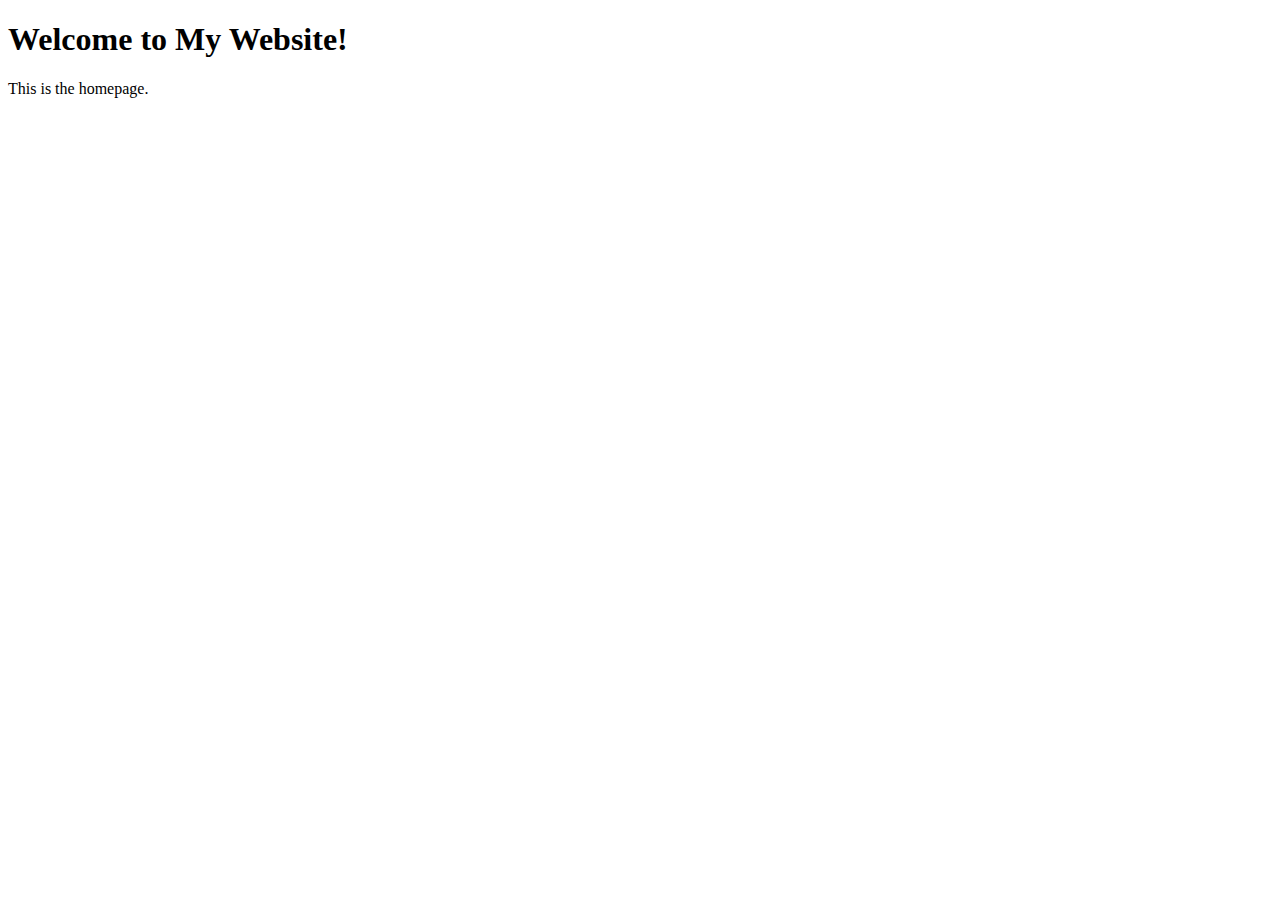
<file: index.html>
<!DOCTYPE html>
<html lang="en">
<head>
  <meta charset="UTF-8">
  <title>My Homepage</title>
</head>
<body>
  <h1>Welcome to My Website!</h1>
  <p>This is the homepage.</p>
</body>
</html>

<!--For website homepage is the description-->

<!--Login, Profile, detection, community page-->
</file>
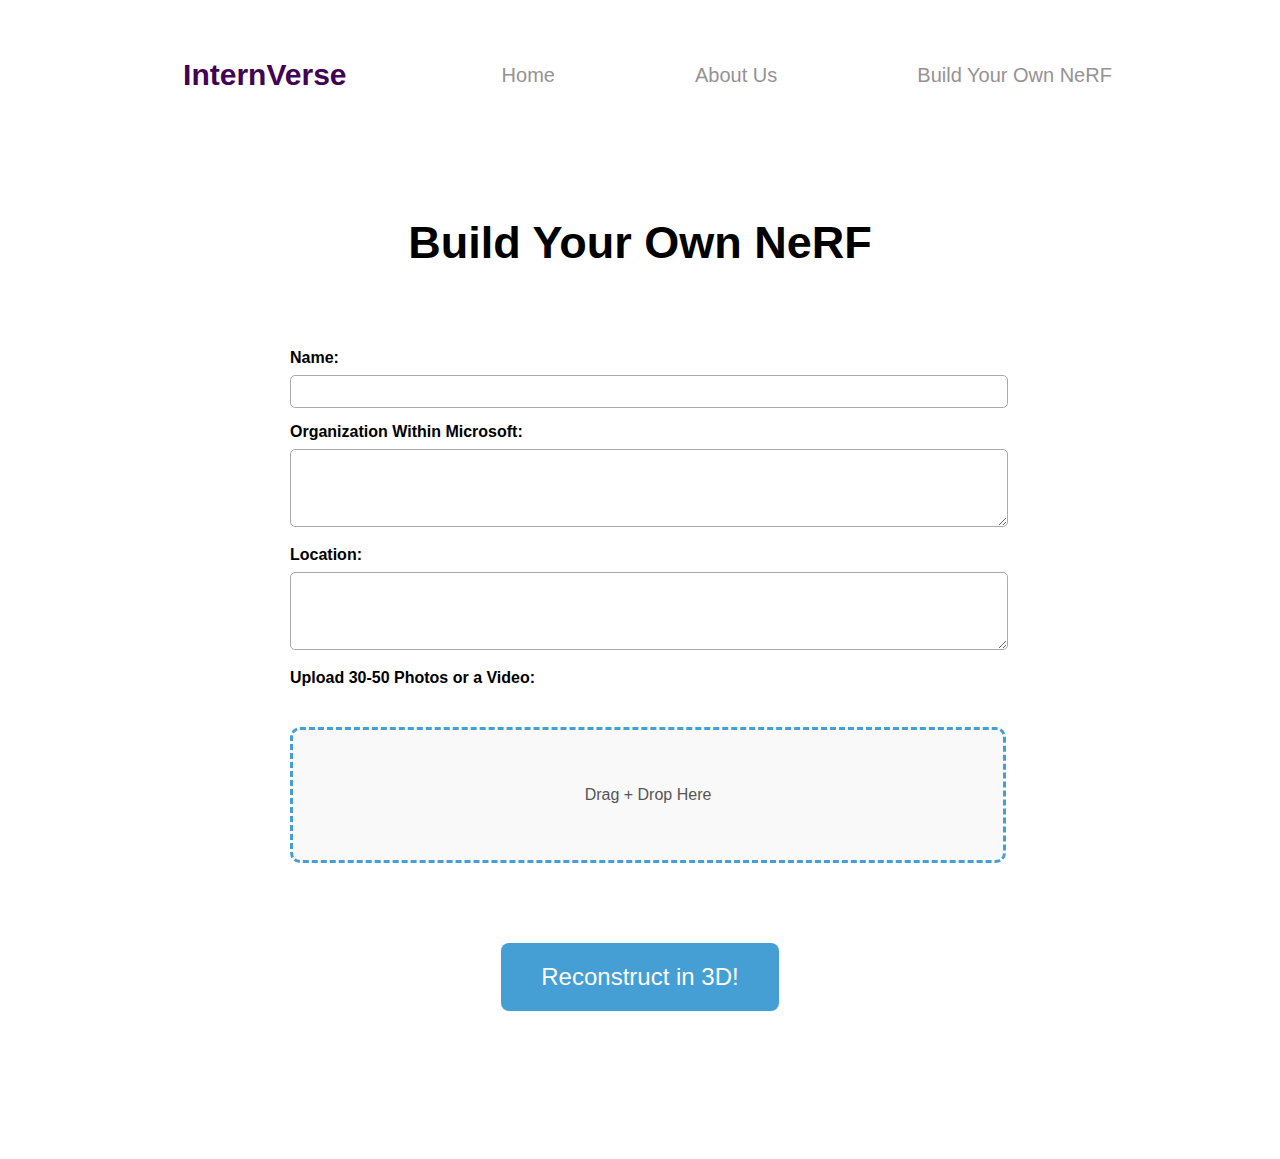
<file: buildyourown.html>
<!DOCTYPE html>
<html>
<head>
  <style>
    nav {
      padding: 20px;;
      color: rgb(150, 146, 146);
      margin: 0 15px;
      display: flex;
      align-items: center;
      font-family: 'Segoe UI', Tahoma, Geneva, Verdana, sans-serif, sans-serif;
      font-size: 20px;
      justify-content: space-evenly;
    }

    nav a {
  text-decoration: none; /* removes underline */
  color: rgb(150, 146, 146); /* sets the text color */
  margin: 0 15px;
  transition: color 0.3s ease;
  justify-content: center;
}

nav a:hover {
  color: #ffffff; /* changes color on hover */

}
nav .logo{
  color: rgb(65, 1, 84);
  margin: 30px;
  font-weight: bold;
}

  </style>

    <nav>
      <h2 class="logo">InternVerse</h2> 
      <a href="index.html">Home</a>
       <a href="aboutus.html">About Us</a>
      <a href="buildyourown.html">Build Your Own NeRF</a>
    </nav>


  <main>
    <div style="height: 30px;"></div>
    <style>
      h3  {
        text-align: center;
        color: #000000;
        font-size: 45px;
        font-family: 'Segoe UI', Tahoma, Geneva, Verdana, sans-serif, sans-serif;
      }
    </style>
    <h3>
      Build Your Own NeRF
    </h3>

  <!--Form for user input-->
  <style>
    form {
      width: 700px;
      margin: 50px auto;
      padding: 20px;
      border: 10px solid #ffffff;
      border-radius: 30px;
      background-color: white;
      font-family: 'Segoe UI', sans-serif;
    }

    label {
      display: block;
      margin-bottom: 8px;
      font-weight: bold;
    }

    input, textarea, select {
      width: 100%;
      padding: 8px;
      margin-bottom: 15px;
      border: 1px solid #aaa;
      border-radius: 5px;
    }

    button {
      background-color: #459ed4;
      color: white;
      padding: 10px 15px;
      border: none;
      border-radius: 5px;
      cursor: pointer;
    }

    button:hover {
      background-color: #005A9E;
    }
  </style>
</head>
<body>
<form action="submit.html" method="post" enctype="multipart/form-data">
  <label for="name">Name:</label>
  <input type="text" id="name" name="name" required>
  
  <label for="organization">Organization Within Microsoft:</label>
  <textarea id="organization" name="organization" rows="4" required></textarea>
  
  <label for="location">Location:</label>
  <textarea id="location" name="location" rows="4"></textarea>

  <label for="Upload">Upload 30-50 Photos or a Video:</label>
  <div class="drop-zone" id="dropZone">
    <p>Drag + Drop Here</p>
    <input type="file" id="fileInput" name="media" multiple accept="image/*,video/*" style="display: none;">
  </div>

  <div class="preview" id="preview"></div>
<button type="button" id="reconstructBtn">Reconstruct in 3D!</button>

<script>
  document.getElementById('reconstructBtn').addEventListener('click', function() {
    window.location.href = 'result.html';
  });
</script>

</form>

<style>
  .drop-zone {
    width: 90%;
    max-width: 800px;
    margin: 40px auto;
    padding: 40px;
    border: 3px dashed #459ed4;
    border-radius: 10px;
    text-align: center;
    font-family: 'Segoe UI', sans-serif;
    color: #555;
    background-color: #f9f9f9;
  }
  .drop-zone.dragover {
    background-color: #e0f7ff;
    border-color: #005A9E;
  }
  .preview {
    display: flex;
    flex-wrap: wrap;
    justify-content: center;
    gap: 10px;
    margin-top: 10px;
  }
  .preview img, .preview video {
    width: 150px;
    height: 150px;
    object-fit: cover;
    border: 2px solid #ccc;
    border-radius: 8px;
  }
</style>

<script>
  const dropZone = document.getElementById('dropZone');
  const fileInput = document.getElementById('fileInput');
  const preview = document.getElementById('preview');

  dropZone.addEventListener('click', () => fileInput.click());

  dropZone.addEventListener('dragover', (e) => {
    e.preventDefault();
    dropZone.classList.add('dragover');
  });

  dropZone.addEventListener('dragleave', () => {
    dropZone.classList.remove('dragover');
  });

  dropZone.addEventListener('drop', (e) => {
    e.preventDefault();
    dropZone.classList.remove('dragover');
    handleFiles(e.dataTransfer.files);
  });

  fileInput.addEventListener('change', () => {
    handleFiles(fileInput.files);
  });

 function handleFiles(files) {
  const fileArray = Array.from(files).slice(0, 50); // Limit to 50
  preview.innerHTML = ''; // Clear previous previews

  fileArray.forEach(file => {
    if (file.type.startsWith('image/')) {
      const reader = new FileReader();
      reader.onload = (e) => {
        const img = document.createElement('img');
        img.src = e.target.result;
        preview.appendChild(img);
      };
      reader.readAsDataURL(file);
    } else if (file.type.startsWith('video/')) {
      const reader = new FileReader();
      reader.onload = (e) => {
        const video = document.createElement('video');
        video.src = e.target.result;
        video.controls = true;
        preview.appendChild(video);
      };
      reader.readAsDataURL(file);
    }
  });

  // Save the first uploaded file as a Data URL for result.html
  if (fileArray.length > 0) {
    const firstFile = fileArray[0];
    const reader = new FileReader();
    reader.onload = (e) => {
      localStorage.setItem('uploadedMedia', e.target.result);
      localStorage.setItem('uploadedMediaType', firstFile.type);
    };
    reader.readAsDataURL(firstFile);
  }
}
</script>


<div style="height: 20px;"></div>

    <style>
  button {
    display: block;
    margin: 40px auto; /* centers the button horizontally and adds vertical spacing */
    padding: 20px 40px; /* increases size */
    font-size: 24px; /* makes text bigger */
    font-family: 'Segoe UI', Tahoma, Geneva, Verdana, sans-serif;
    background-color: #459ed4;
    color: white;
    border: none;
    border-radius: 8px;
    cursor: pointer;
  }

  button:hover {
    background-color: #b9b9b9;
  }
</style>
</div>
</body>
</html>
</file>
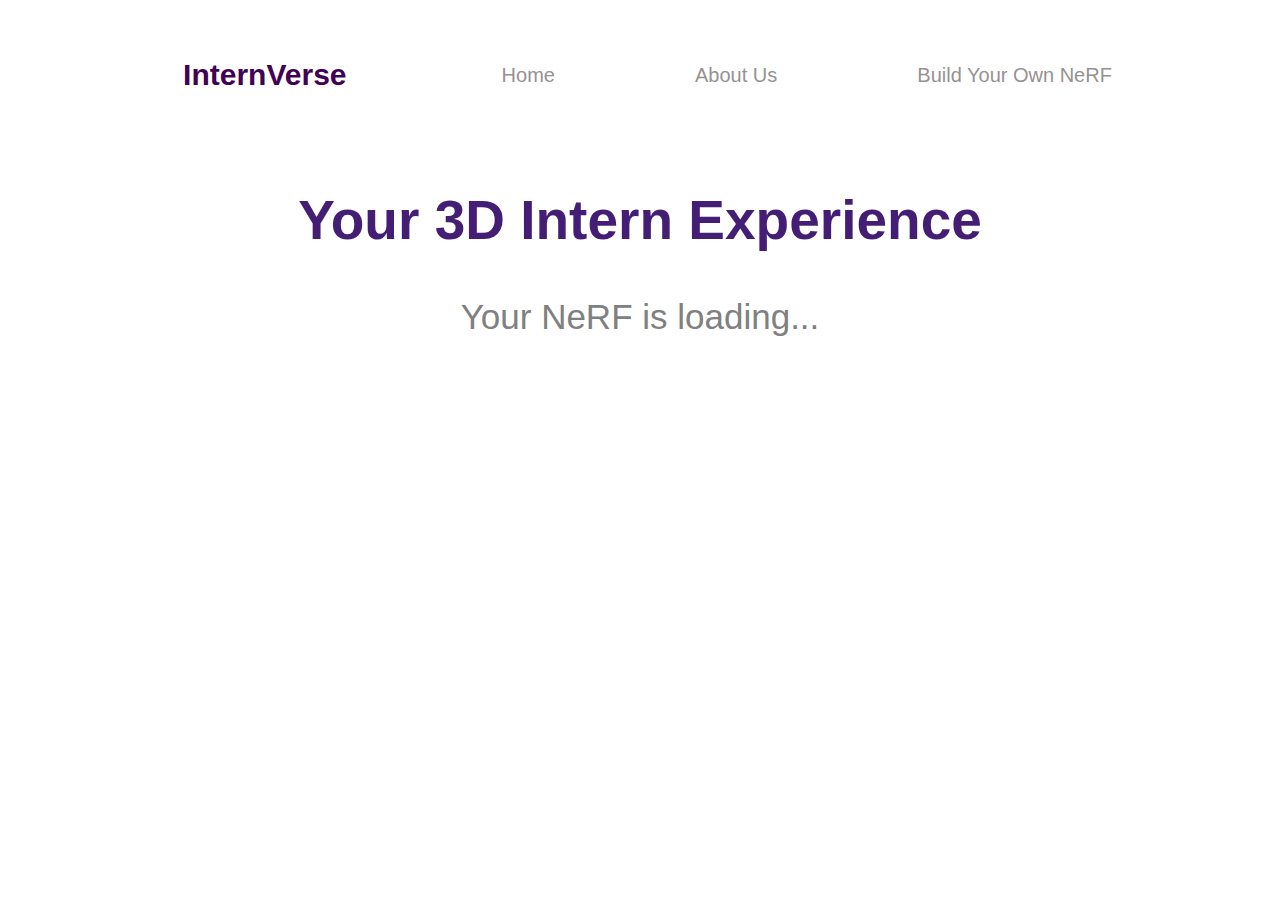
<file: result.html>
<!DOCTYPE html>
<html>
<head>
  <style>
    nav {
      padding: 20px;;
      color: rgb(150, 146, 146);
      margin: 0 15px;
      display: flex;
      align-items: center;
      font-family: 'Segoe UI', Tahoma, Geneva, Verdana, sans-serif, sans-serif;
      font-size: 20px;
      justify-content: space-evenly;
    }

    nav a {
  text-decoration: none; /* removes underline */
  color: rgb(150, 146, 146); /* sets the text color */
  margin: 0 15px;
  transition: color 0.3s ease;
  justify-content: center;
}

nav a:hover {
  color: #ffffff; /* changes color on hover */

}
nav .logo{
  color: rgb(65, 1, 84);
  margin: 30px;
  font-weight: bold;
}

  </style>

    <nav>
      <h2 class="logo">InternVerse</h2> 
      <a href="index.html">Home</a>
       <a href="aboutus.html">About Us</a>
      <a href="buildyourown.html">Build Your Own NeRF</a>
    </nav>

<!-- End of nav-->


<title>Your Intern Experience in 3D!</title>
  <style>
    #videoContainer {
      display: flex;
      justify-content: center;
      margin-top: 40px;
    }
  </style>
</head>
<body>
  
  <b> <h2 style="text-align:center; font-family: 'Segoe UI', Tahoma, Geneva, Verdana, sans-serif; color: rgb(67, 30, 116); font-size: 55px;">Your 3D Intern Experience</h2><b>
  <div id="loadingMessage" style="font-weight: normal; text-align: center; font-family: 'Segoe UI', Tahoma, Geneva, Verdana, sans-serif; color: gray; font-size: 35px">Your NeRF is loading...</div>
  <div id="videoContainer"></div>

  <script>
  const mediaData = localStorage.getItem('uploadedMedia');
  const mediaType = localStorage.getItem('uploadedMediaType');
  const loadingMessage = document.getElementById('loadingMessage');
  const videoContainer = document.getElementById('videoContainer');

  function showMedia() {
    if (mediaData && mediaType) {
      const wrapper = document.createElement('div');
      wrapper.className = 'video-border';

      if (mediaType.startsWith('image/')) {
        const img = document.createElement('img');
        img.src = mediaData;
        img.style.width = '1000px';
        img.style.borderRadius = '18px';
        img.style.background = '#f9f8ff';
        img.onload = function() {
          loadingMessage.style.display = 'none';
        };
        wrapper.appendChild(img);
      } else if (mediaType.startsWith('video/')) {
        const video = document.createElement('video');
        video.src = mediaData;
        video.controls = true;
        video.style.width = '1000px';
        video.oncanplaythrough = function() {
          loadingMessage.style.display = 'none';
        };
        wrapper.appendChild(video);
      }

      videoContainer.appendChild(wrapper);
    } else {
      loadingMessage.innerText = 'No media found. Please upload and process a file first.';
    }
  }

  // Show loading message for 5 seconds, then show media
  loadingMessage.style.display = 'block';
  setTimeout(showMedia, 5000);
</script>

<div style="padding-bottom: 100px"></div>
</body>
</html>
</file>
